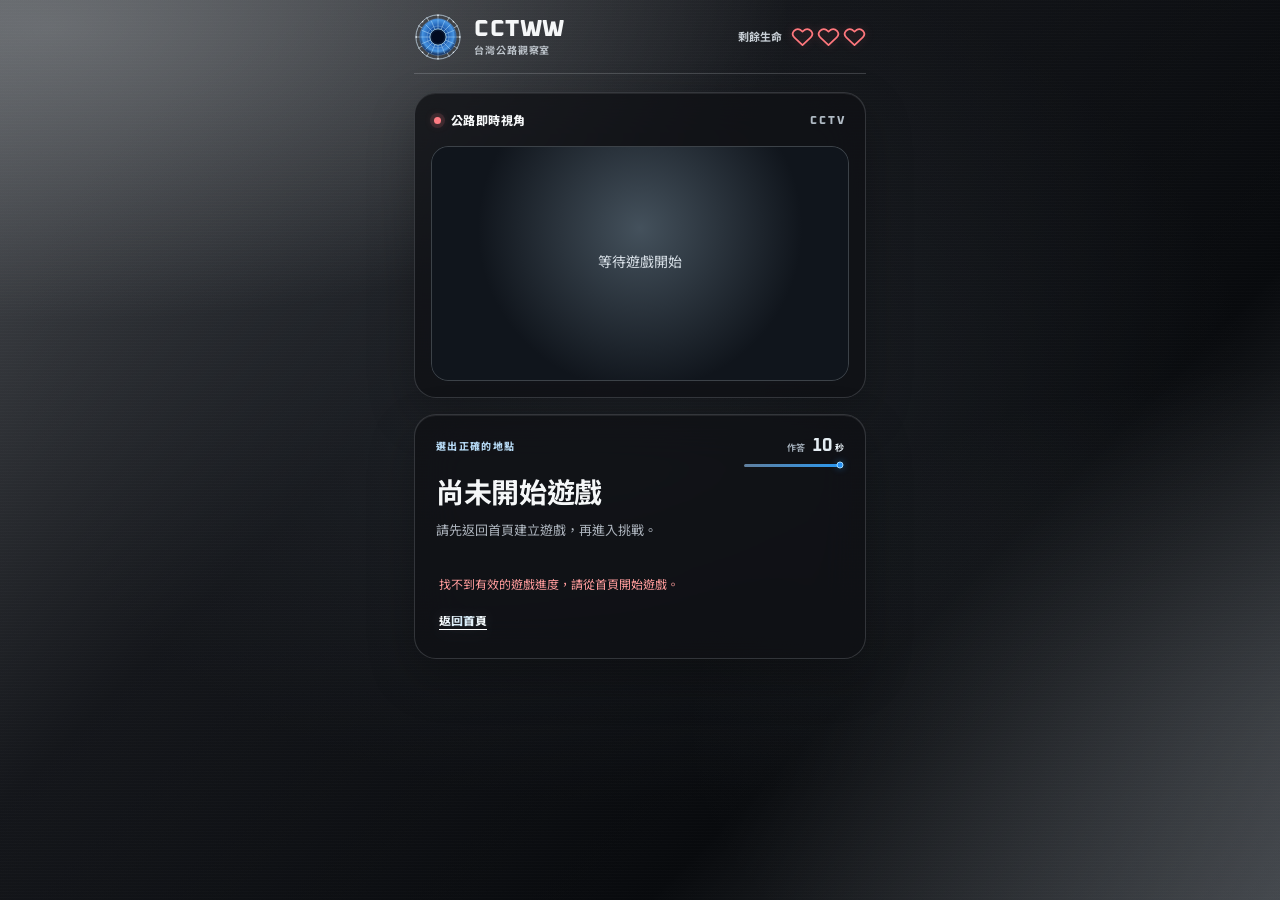
<file: frontend/game.html>
<!DOCTYPE html>
<html lang="zh-Hant">
<head>
  <meta charset="UTF-8">
  <meta name="viewport" content="width=device-width, initial-scale=1.0">
  <meta name="theme-color" content="#111318">
  <title>地點挑戰 · CCTWW</title>
  <link rel="preconnect" href="https://fonts.googleapis.com">
  <link rel="preconnect" href="https://fonts.gstatic.com" crossorigin>
  <link rel="stylesheet" href="https://fonts.googleapis.com/css2?family=Noto+Sans+TC:wght@400;500;600;700;800&amp;family=Oxanium:wght@400;500;600;700;800&amp;display=swap">
  <link rel="stylesheet" href="/frontend/css/game.css">
</head>
<body>
  <main class="game" aria-labelledby="title">
    <header class="site-header">
      <a class="brand" id="brand-home" href="/" aria-label="CCTWW，返回首頁">
        <span class="brand-mark" aria-hidden="true"><img src="/frontend/image/retina-logo.svg" alt=""></span>
        <span class="brand-name">CCTWW <small>台灣公路觀察室</small></span>
      </a>
      <section class="status" aria-label="遊戲狀態"><span>剩餘生命</span><strong id="life" aria-live="polite">—</strong></section>
    </header>

    <div class="play-area">
      <section class="camera-panel" aria-label="本題監視器畫面">
        <div class="camera-heading"><span class="live-dot" aria-hidden="true"></span><span>公路即時視角</span><span class="camera-number">CCTV</span></div>
        <div id="evidence-grid" class="evidence-grid">
          <div class="evidence-block evidence-camera">
            <div class="camera">
              <img id="cctv" alt="本題公路監視器畫面" hidden>
              <iframe id="cctv-frame" title="本題公路監視器畫面" sandbox="allow-scripts" hidden></iframe>
              <p id="camera-status" role="status">等待題目載入</p>
            </div>
          </div>
        </div>
      </section>

      <section class="answer-panel" aria-labelledby="title">
        <div class="question">
          <div class="question-topline">
            <p class="eyebrow">選出正確的地點</p>
            <div class="timer" aria-label="作答倒數">
              <div class="timer-label"><label for="countdown">作答</label><strong><span id="remaining">10</span><small>秒</small></strong></div>
              <div class="timer-track">
                <progress id="countdown" max="10" value="10">10 秒</progress>
                <span id="timer-marker" class="timer-marker" aria-hidden="true"></span>
              </div>
            </div>
          </div>
          <h1 id="title">你覺得這是哪裡？</h1>
          <p id="hint">正在準備題目…</p>
        </div>
        <div id="options" class="options" role="group" aria-label="四個答案選項"></div>
        <section id="feedback" class="feedback" role="status" aria-live="polite">正在確認遊戲…</section>
        <button id="next" class="next" type="button" hidden><span class="glass-label">下一題</span></button>
      </section>
    </div>

    <dialog id="game-result" class="result-dialog" aria-labelledby="result-title" aria-describedby="result-description">
      <div class="result-icon" aria-hidden="true">
        <img src="/frontend/image/retina-logo.svg" alt="">
      </div>
      <p class="eyebrow">本次挑戰結束</p>
      <h2 id="result-title">公路探險完成！</h2>
      <p id="result-description">本次答對 <strong id="result-count">0</strong> 題</p>
      <div class="result-actions">
        <button id="result-restart" type="button"><span class="glass-label">重新開始</span></button>
      </div>
    </dialog>
    <dialog id="leave-confirm" class="confirm-dialog" aria-labelledby="leave-confirm-title" aria-describedby="leave-confirm-description">
      <p class="eyebrow">離開挑戰</p>
      <h2 id="leave-confirm-title">確定要返回首頁嗎？</h2>
      <p id="leave-confirm-description">目前遊戲進度將會結束。</p>
      <div class="confirm-actions">
        <button id="leave-cancel" type="button">繼續作答</button>
        <button id="leave-submit" type="button">離開遊戲</button>
      </div>
    </dialog>
    <noscript>遊戲需要 JavaScript，請啟用後重新開啟。</noscript>
  </main>
  <script src="/frontend/js/game.js"></script>
</body>
</html>
</file>
<file: frontend/css/game.css>
/* CCTWW game visual system: cool grayscale, translucent glass, clear game states. */
:root {
  --cctww-font: "Oxanium", "Noto Sans TC", system-ui, -apple-system, sans-serif;
  --cctww-page: #111318;
  --cctww-surface: rgb(15 17 21 / 76%);
  --cctww-ink: #f5f7f8;
  --cctww-muted: #adb4bd;
  --cctww-line: rgb(236 242 248 / 16%);
  --cctww-primary: #e9eef2;
  --cctww-primary-hover: #ffffff;
  --cctww-primary-soft: rgb(230 238 245 / 11%);
  --cctww-focus: #acd8fa;
  --cctww-error: #ff9c9c;
  --cctww-success: #a4e8c1;
  --cctww-card-radius: 22px;
  --cctww-control-radius: 11px;
  --cctww-card-shadow: 0 18px 48px rgb(0 0 0 / 24%), inset 0 1px rgb(255 255 255 / 8%);
  font-family: var(--cctww-font);
  color: var(--cctww-ink);
  background: var(--cctww-page);
  color-scheme: dark;
  font-synthesis: none;
}
* { box-sizing: border-box; }
body {
  min-width: 320px;
  min-height: 100vh;
  margin: 0;
  background:
    linear-gradient(rgb(7 9 12 / 34%), rgb(7 9 12 / 34%)),
    radial-gradient(ellipse 76% 43% at 4% 3%, rgb(231 235 238 / 42%), transparent 76%),
    radial-gradient(ellipse 67% 54% at 104% 81%, rgb(148 154 161 / 25%), transparent 75%),
    radial-gradient(ellipse 56% 55% at 49% 42%, rgb(51 57 65 / 63%), transparent 86%),
    linear-gradient(135deg, #6f7379 0%, #1b1d22 37%, #090b0e 71%, #5d6268 100%);
  background-attachment: fixed;
}
body::before {
  content: "";
  position: fixed;
  inset: 0;
  pointer-events: none;
  opacity: .12;
  background: repeating-linear-gradient(0deg, transparent 0 2px, rgb(255 255 255 / 12%) 2px 3px);
}
button, a { -webkit-tap-highlight-color: transparent; }
button { font: inherit; }
a { color: inherit; }
[hidden] { display: none !important; }
.game { position: relative; width: min(100%, 488px); min-height: 100vh; margin: auto; padding: 0 18px; display: flex; flex-direction: column; }
.site-header { min-height: 74px; display: flex; align-items: center; justify-content: space-between; gap: 18px; padding: 10px 0; border-bottom: 1px solid rgb(245 248 251 / 18%); }
.brand { display: inline-flex; align-items: center; gap: 12px; text-decoration: none; }
.brand-mark { width: 48px; height: 48px; display: grid; place-items: center; flex: none; }
.brand-mark img { display: block; width: 48px; height: 48px; transform-origin: center; animation: retina-orbit 26s linear infinite, retina-glow 4s ease-in-out infinite; }
.brand-name { font-size: 23px; font-weight: 800; letter-spacing: .025em; line-height: 1; }
.brand-name small { display: block; margin-top: 5px; font-size: 10px; font-weight: 650; letter-spacing: .09em; color: #bcc3ca; }
.live-dot { display: inline-block; width: 7px; height: 7px; border-radius: 50%; background: currentColor; }
.status { display: flex; align-items: center; gap: 9px; color: #c9d0d7; font-size: 11px; font-weight: 700; white-space: nowrap; }
#life { display: inline-flex; align-items: center; gap: 3px; min-width: 71px; }
.life-heart { display: block; width: 23px; height: 23px; color: #ff777d; flex: none; filter: drop-shadow(0 0 4px rgb(255 106 121 / 25%)); }
.play-area { display: grid; grid-template-columns: minmax(0, 1fr); gap: 16px; align-items: start; padding-top: 18px; }
.camera-panel, .answer-panel { border: 1px solid var(--cctww-line); border-radius: var(--cctww-card-radius); background: var(--cctww-surface); box-shadow: var(--cctww-card-shadow); backdrop-filter: blur(22px) saturate(115%); -webkit-backdrop-filter: blur(22px) saturate(115%); }
.camera-panel { overflow: hidden; padding: 16px; }
.camera-heading { display: flex; align-items: center; gap: 10px; padding: 2px 3px 16px; font-size: 12px; font-weight: 800; letter-spacing: .04em; }
.live-dot { color: #ff7d84; box-shadow: 0 0 0 4px rgb(255 125 132 / 13%), 0 0 10px rgb(255 125 132 / 35%); animation: live-pulse 1.7s ease-in-out infinite; }
.camera-number { margin-left: auto; color: #b0bac4; font-size: 11px; font-weight: 800; letter-spacing: .18em; }
.evidence-grid { display: grid; grid-template-columns: repeat(auto-fit, minmax(min(100%, 190px), 1fr)); gap: 12px; }
.evidence-block { min-width: 0; overflow: hidden; border-radius: 17px; background: rgb(16 21 28 / 72%); }
.evidence-camera { grid-column: 1 / -1; }
.camera { position: relative; display: grid; place-items: center; width: 100%; aspect-ratio: 16 / 9; overflow: hidden; border: 1px solid rgb(236 242 248 / 20%); border-radius: inherit; background: #10151c; color: #d9e1e8; }
.camera::before { content: ""; position: absolute; inset: 0; z-index: 0; background: radial-gradient(circle at 50% 35%, #44515c, transparent 63%); pointer-events: none; }
/* Crop the top quarter of the source frame, where the camera stamps its location. */
#cctv, #cctv-frame { position: absolute; z-index: 1; inset: auto 0 0; display: block; width: 100%; height: 132%; object-fit: cover; object-position: center bottom; border: 0; }
#camera-status { position: relative; z-index: 1; max-width: 360px; padding: 24px; text-align: center; font-size: 14px; line-height: 1.6; overflow-wrap: anywhere; }
.answer-panel { padding: 21px; }
.question { margin-bottom: 18px; }
.question-topline { display: flex; align-items: flex-start; justify-content: space-between; gap: 16px; margin-bottom: 8px; }
.eyebrow { margin: 2px 0 0; color: #b5d8f3; font-size: 10px; font-weight: 800; letter-spacing: .13em; text-transform: uppercase; }
h1 { max-width: 18ch; margin: 0 0 9px; font-size: clamp(22px, 5.5vw, 28px); line-height: 1.25; letter-spacing: -.012em; overflow-wrap: anywhere; }
#hint { margin: 0; min-height: 1.6em; color: var(--cctww-muted); font-size: 13px; line-height: 1.6; overflow-wrap: anywhere; }
.timer { flex: 0 0 104px; padding-top: 1px; }
.timer-label { display: flex; align-items: baseline; justify-content: flex-end; gap: 7px; color: #9faab5; font-size: 9px; font-weight: 700; }
.timer-label strong { color: #e5edf3; font-size: 18px; line-height: 1; letter-spacing: .02em; font-variant-numeric: tabular-nums; }
.timer-label small { margin-left: 2px; font-size: 9px; }
.timer-track { position: relative; display: flex; align-items: center; height: 10px; margin: 5px 4px 0; }
progress { appearance: none; display: block; width: 100%; height: 3px; margin: 0; overflow: hidden; border: 0; border-radius: 99px; background: rgb(142 160 179 / 25%); }
progress::-webkit-progress-bar { background: rgb(142 160 179 / 25%); }
progress::-webkit-progress-value { border-radius: 99px; background: linear-gradient(90deg, #607f9e, #2b98ef); }
progress::-moz-progress-bar { border-radius: 99px; background: #3a9ff3; }
.timer-marker { position: absolute; top: 50%; left: 100%; width: 7px; height: 7px; border: 1px solid #9ddaff; border-radius: 50%; background: #278ff2; box-shadow: 0 0 7px rgb(57 162 255 / 42%); transform: translate(-50%, -50%); pointer-events: none; transition: left .1s linear; }
.options { display: grid; grid-template-columns: repeat(2, minmax(0, 1fr)); gap: 11px; }
.option { display: grid; grid-template-columns: 29px minmax(0, 1fr); align-items: center; gap: 10px; min-height: 68px; width: 100%; padding: 13px 14px; border: 1px solid rgb(226 240 252 / 30%); border-radius: 16px; background: linear-gradient(135deg, rgb(242 248 255 / 17%), rgb(196 219 238 / 6%) 55%, rgb(171 205 233 / 11%)); box-shadow: inset 0 1px rgb(255 255 255 / 18%), 0 7px 20px rgb(0 0 0 / 11%); color: #f5f7f8; text-align: left; font-size: 15px; font-weight: 760; line-height: 1.4; cursor: pointer; overflow-wrap: anywhere; backdrop-filter: blur(18px) saturate(135%); -webkit-backdrop-filter: blur(18px) saturate(135%); transition: transform .15s ease, background .15s ease, border-color .15s ease, box-shadow .15s ease; }
.option-key { display: grid; place-items: center; width: 29px; height: 29px; border: 1px solid rgb(240 248 255 / 26%); border-radius: 9px; background: rgb(231 243 255 / 9%); color: #d9e9f7; font-size: 12px; font-weight: 800; letter-spacing: .03em; font-variant-numeric: tabular-nums; }
.glass-label { color: #eef6fd; background: linear-gradient(112deg, #fff 5%, #d3e9f8 48%, #f8fdff 85%); -webkit-background-clip: text; background-clip: text; -webkit-text-fill-color: transparent; text-shadow: 0 0 15px rgb(231 244 255 / 13%); }
.option-name { min-width: 0; }
.option-result { grid-column: 2; color: #b3f5d0; font-size: 11px; font-weight: 700; letter-spacing: .03em; }
.option:enabled:hover { transform: translateY(-2px); border-color: rgb(246 250 253 / 60%); background: linear-gradient(135deg, rgb(243 249 255 / 25%), rgb(172 215 248 / 13%)); box-shadow: inset 0 1px rgb(255 255 255 / 27%), 0 9px 24px rgb(0 0 0 / 20%); }
.option:disabled { cursor: default; opacity: .68; }
.option.selected { border-color: #c8e5f8; background: rgb(167 208 236 / 24%); box-shadow: inset 0 0 0 1px rgb(200 229 248 / 48%); opacity: 1; }
.option.correct { background: rgb(75 170 125 / 28%); border-color: #9be7bb; color: #e1ffe9; opacity: 1; }
.option.wrong { background: rgb(181 72 80 / 28%); border-color: #ffa3a5; color: #ffe8e8; opacity: 1; }
.option.correct .option-name { background: none; -webkit-text-fill-color: #e1ffe9; }
.option.wrong .option-name { background: none; -webkit-text-fill-color: #ffe8e8; }
.feedback { min-height: 24px; margin-top: 16px; padding: 0 3px; color: #bbc4cc; font-size: 12px; line-height: 1.55; overflow-wrap: anywhere; }
.feedback[data-tone="error"] { color: var(--cctww-error); }
.next { width: 100%; min-height: 49px; margin-top: 5px; border: 1px solid rgb(230 244 255 / 48%); border-radius: var(--cctww-control-radius); background: linear-gradient(135deg, rgb(229 241 251 / 28%), rgb(130 174 211 / 14%)); box-shadow: inset 0 1px rgb(255 255 255 / 25%); backdrop-filter: blur(18px); -webkit-backdrop-filter: blur(18px); font-weight: 800; cursor: pointer; }
.next:enabled:hover { background: linear-gradient(135deg, rgb(239 248 255 / 36%), rgb(160 204 237 / 22%)); }
.next:disabled { opacity: .6; cursor: wait; }
.next[data-variant="quiet"] { width: auto; min-height: 32px; margin: 4px 0 0 3px; padding: 0; border: 0; border-radius: 0; background: none; box-shadow: none; font-size: 12px; text-decoration: underline; text-underline-offset: 4px; backdrop-filter: none; -webkit-backdrop-filter: none; }
.next[data-variant="quiet"]:hover { background: none; color: white; }
button:focus-visible, a:focus-visible { outline: 3px solid var(--cctww-focus); outline-offset: 3px; }
.site-footer { display: flex; justify-content: space-between; gap: 16px; margin-top: auto; padding: 28px 0; color: #c0c7cf; font-size: 12px; }
.site-footer a { color: #e5ebf0; font-weight: 750; text-decoration: none; }
.site-footer a:hover { text-decoration: underline; text-underline-offset: 4px; }
.result-dialog { width: min(420px, calc(100% - 32px)); max-height: calc(100vh - 32px); padding: 30px; border: 1px solid rgb(246 250 253 / 25%); border-radius: var(--cctww-card-radius); color: var(--cctww-ink); background: rgb(20 23 28 / 91%); box-shadow: 0 28px 90px rgb(0 0 0 / 60%), inset 0 1px rgb(255 255 255 / 10%); text-align: center; backdrop-filter: blur(24px); -webkit-backdrop-filter: blur(24px); }
.result-dialog::backdrop { background: rgb(7 10 14 / 76%); backdrop-filter: blur(5px); }
.result-icon { display: grid; place-items: center; width: 74px; height: 74px; margin: 0 auto 18px; }
.result-icon img { display: block; width: 74px; height: 74px; transform-origin: center; animation: retina-orbit 26s linear infinite, retina-glow 4s ease-in-out infinite; }
.result-dialog .eyebrow { margin-bottom: 9px; }
.result-dialog h2 { margin: 0 0 12px; font-size: 28px; letter-spacing: -.015em; }
.result-dialog p:not(.eyebrow) { margin: 0; color: var(--cctww-muted); font-size: 14px; line-height: 1.7; }
.result-dialog #result-count { color: #f5f8fa; font-size: 1.25em; font-variant-numeric: tabular-nums; }
.result-actions { display: grid; gap: 9px; margin-top: 24px; }
.result-actions button, .result-actions a { display: grid; place-items: center; min-height: 46px; border: 1px solid rgb(228 242 255 / 31%); border-radius: 12px; background: linear-gradient(135deg, rgb(230 243 255 / 20%), rgb(146 186 218 / 8%)); box-shadow: inset 0 1px rgb(255 255 255 / 19%); backdrop-filter: blur(18px); -webkit-backdrop-filter: blur(18px); font: inherit; font-size: 14px; font-weight: 800; text-decoration: none; cursor: pointer; }
.result-actions button { border-color: rgb(230 244 255 / 48%); }
.result-actions button:hover, .result-actions a:hover { background: linear-gradient(135deg, rgb(239 248 255 / 32%), rgb(160 204 237 / 18%)); }
.confirm-dialog { width: min(390px, calc(100% - 32px)); padding: 26px; border: 1px solid rgb(246 250 253 / 25%); border-radius: 18px; color: var(--cctww-ink); background: rgb(20 23 28 / 94%); box-shadow: 0 28px 90px rgb(0 0 0 / 60%); backdrop-filter: blur(24px); -webkit-backdrop-filter: blur(24px); }
.confirm-dialog::backdrop { background: rgb(7 10 14 / 74%); backdrop-filter: blur(5px); }
.confirm-dialog h2 { margin: 8px 0 10px; font-size: 22px; }
.confirm-dialog p:not(.eyebrow) { margin: 0; color: var(--cctww-muted); font-size: 13px; line-height: 1.65; }
.confirm-actions { display: grid; grid-template-columns: 1fr 1fr; gap: 9px; margin-top: 22px; }
.confirm-actions button { min-height: 43px; border: 1px solid rgb(228 242 255 / 25%); border-radius: 11px; color: #ecf3f8; background: rgb(230 243 255 / 8%); font-weight: 750; cursor: pointer; }
.confirm-actions #leave-submit { border-color: rgb(255 140 145 / 38%); color: #ffc0c2; background: rgb(179 65 71 / 16%); }
@media (max-width: 600px) {
  .game { padding: 0 14px; }
  .site-header { min-height: 66px; }
  .brand-mark, .brand-mark img { width: 44px; height: 44px; }
  .brand-name { font-size: 20px; }
  .brand-name small { font-size: 8px; }
  .status { flex-direction: column; align-items: flex-end; gap: 1px; font-size: 10px; }
  .camera-panel { padding: 12px; border-radius: 18px; }
  .camera-heading { padding-bottom: 11px; }
  .answer-panel { padding: 18px 16px; border-radius: 18px; }
  .question-topline { gap: 10px; }
  h1 { font-size: clamp(21px, 7vw, 25px); }
  .timer { flex-basis: 91px; }
  .option { min-height: 60px; padding: 11px 12px; }
  .site-footer { margin-top: 14px; padding: 22px 0; }
}
@media (max-width: 370px) {
  .options { grid-template-columns: 1fr; }
}
@keyframes retina-orbit { to { transform: rotate(360deg); } }
@keyframes live-pulse {
  0%, 100% { opacity: .72; transform: scale(.9); box-shadow: 0 0 0 3px rgb(255 125 132 / 11%), 0 0 6px rgb(255 125 132 / 30%); }
  50% { opacity: 1; transform: scale(1.13); box-shadow: 0 0 0 6px rgb(255 125 132 / 19%), 0 0 18px rgb(255 125 132 / 72%); }
}
@keyframes retina-glow {
  0%, 100% { opacity: .9; filter: drop-shadow(0 0 2px #83c8ff); }
  50% { opacity: 1; filter: drop-shadow(0 0 5px #bde8ff); }
}
</file>
